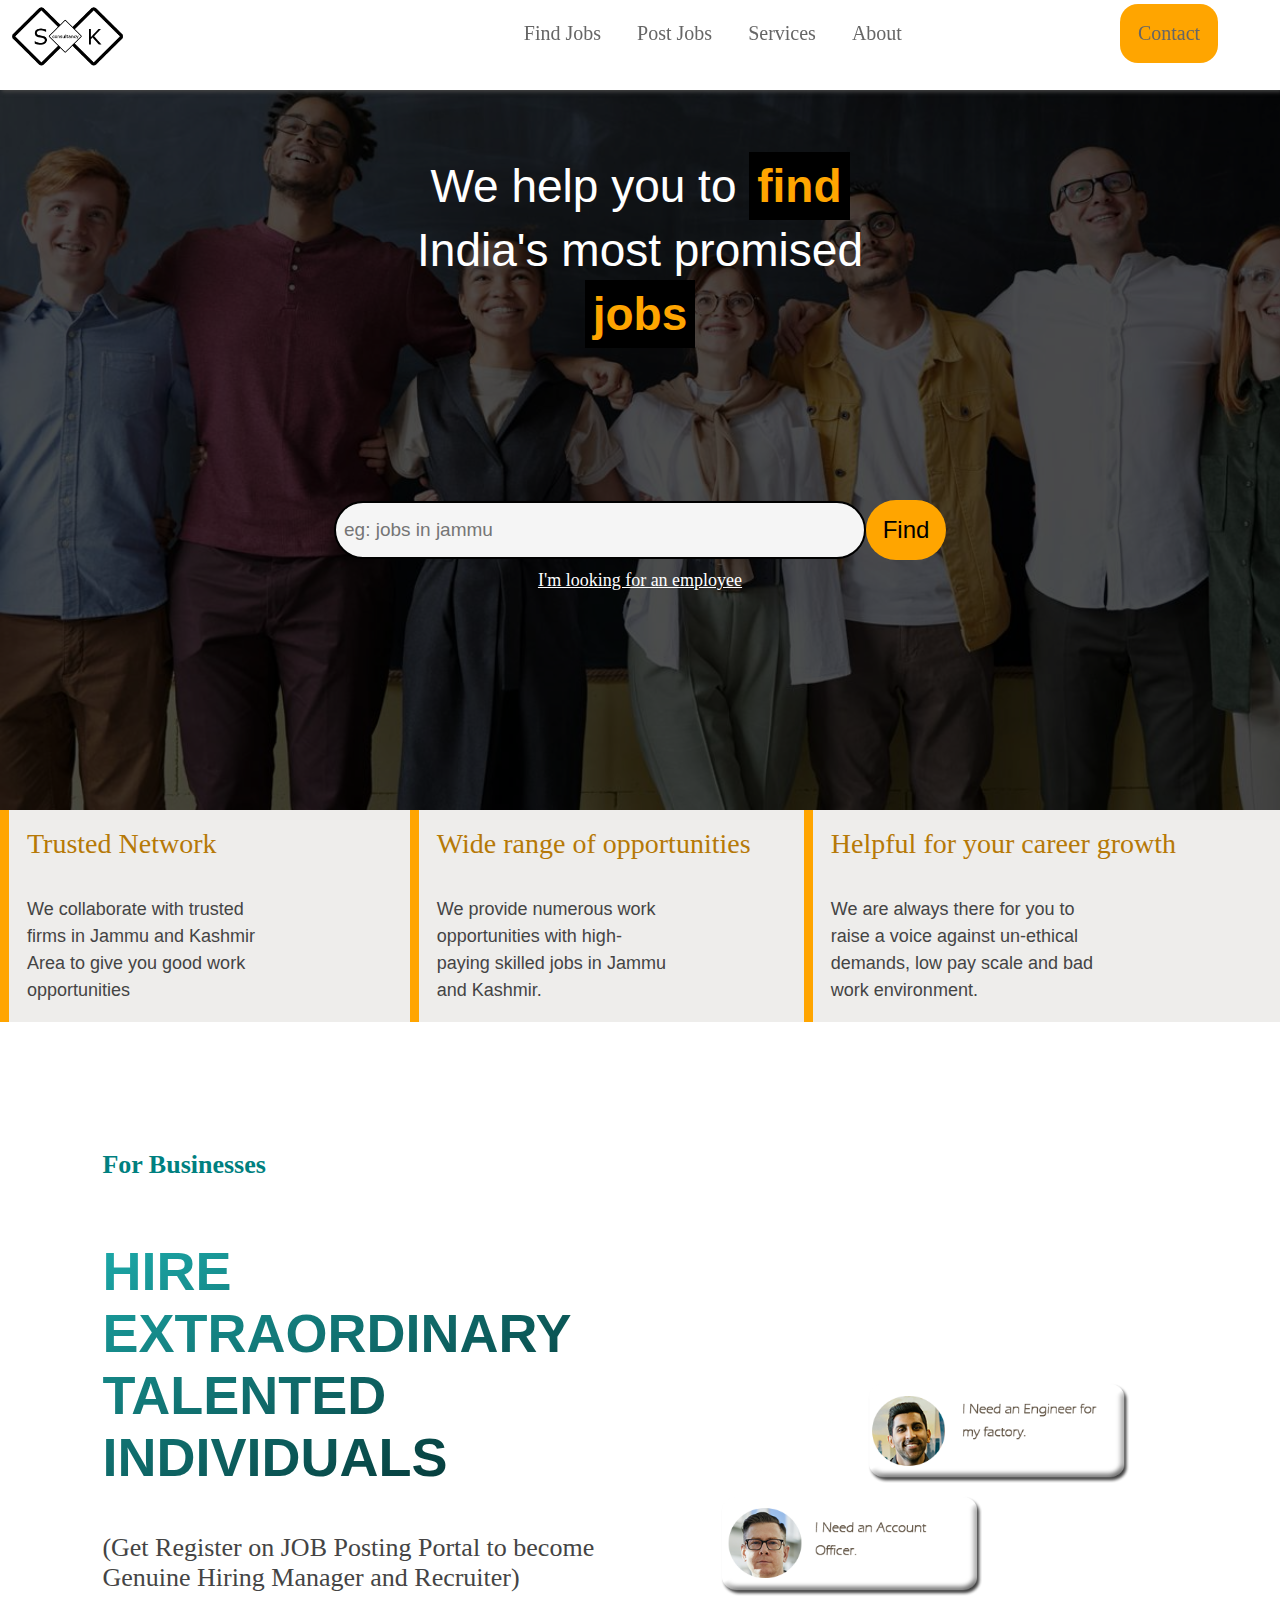
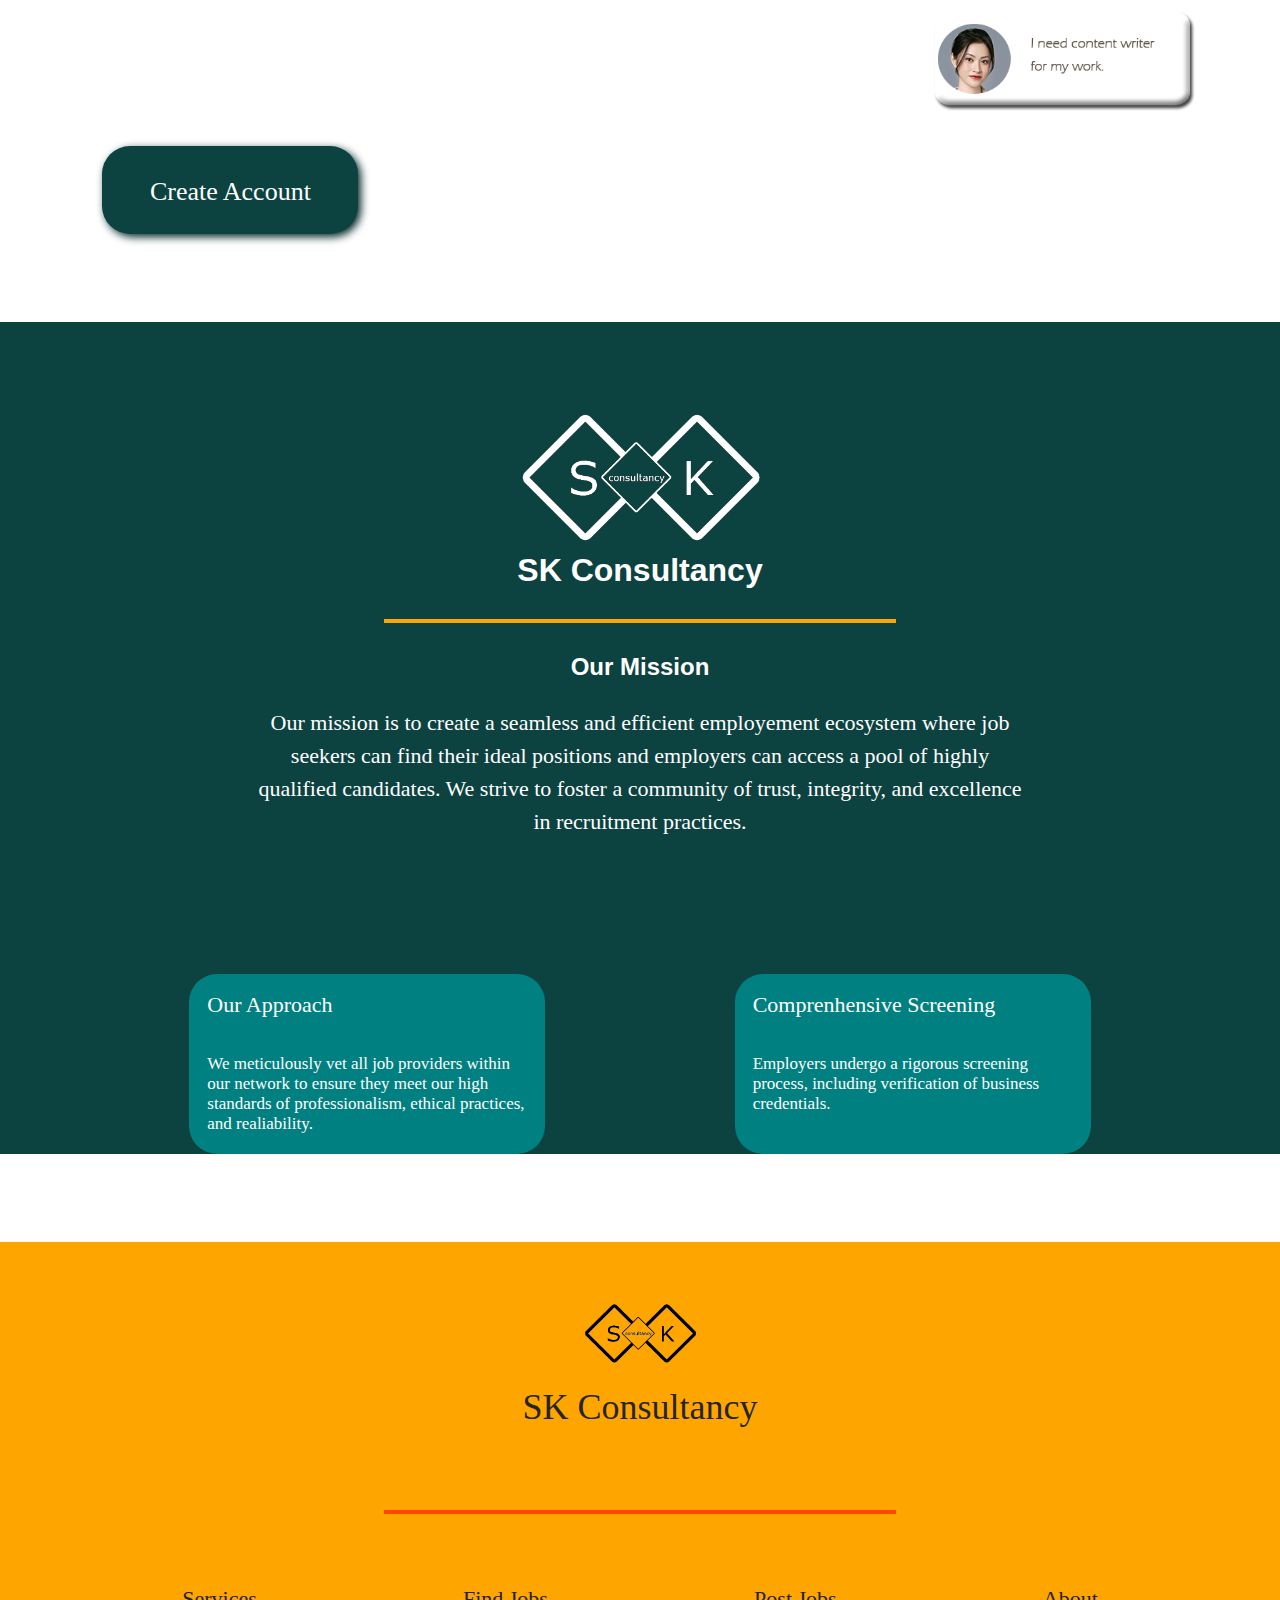
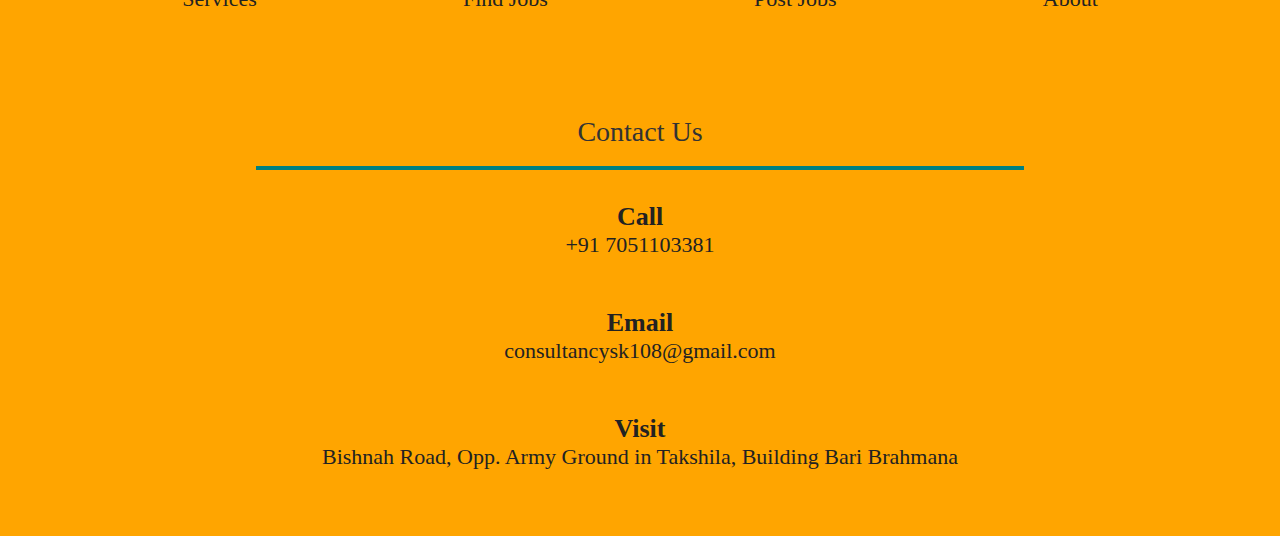
<file: index.html>
<!DOCTYPE html>
<html>
    <head>
        <meta charset="UTF-8">
        <meta name="viewport" content="width=device-width, initial-scale=1">
        <title>SK Consultancy | Find Jobs and Work | Job Placement</title>
        <meta name="description" content="SK Consultancy provide jobs and work opportunities to freshers, job seekars, professionals and employees. We are a job placement agency.">
        <link rel="stylesheet" href="css/main.css">
    </head>
    <body>
        <header>
            <a href="index.php"><img src="images/logo-tak.png" alt="SK Consultancy Logo"></a>
            <button id="ham-header" onclick="openMenu()">
                <span></span>
                <span></span>
                <span></span>
            </button>
        </header>
        <nav id="mobile-nav">
            <a href="JavaScript:void(0)" onclick="closeMenu()">X</a>
            <a href="#">Find Jobs</a>
            <a href="#">Post Jobs</a>
            <a href="services.html">Services</a>
            <a href="about.html">About</a>
            <a href="JavaScript:void(0)" onclick="openContact()">Contact</a>
        </nav>
        <script>
            var navBar = document.getElementById("mobile-nav");
            function openMenu() {
                navBar.style.width = "80%";
            }
            function closeMenu() {
                navBar.style.width = "0%";
            }
        </script>
        <div id="base1">
            <h1>We help you to <b>find</b> India's most promised <b>jobs</b></h1>
            <form id="direct-jobs">
                <div>
                    <input type="text" placeholder="eg: jobs in jammu">
                    <input type="submit" value="Find">
                </div>
                <a href="#">I'm looking for an employee</a>
            </form>
        </div>
       <div id="desktop-contact">
            <a href="JavaScript:void(0)" onclick="closeContact()">X</a>
            <h2>We appreciate your effort</h2>
            <h4>Dial our number</h4>
            <a href="tel:+917051103381">+91 70511 03381, 78898 62232</a>
            <h4>Want to Email Us?</h4>
            <a href="#">consultancysk108@gmail.com</a>
            <h4>Visit Us (Head Office)</h4>
            <a href="#">Bishnah Road, Opp. Army Ground in Takshila, Building Bari Brahmana</a>
        </div>
        <script>
            var newContact = document.getElementById("desktop-contact");
            function openContact() {
                newContact.style.width = "25%";
            }
            function closeContact() {
                newContact.style.width = "0%";
            }
        </script>
        <div id="base2">
            <div class="base2-media">
                <h4>Trusted Network</h4>
                <p>We collaborate with trusted firms in Jammu and Kashmir Area to give you good work opportunities</p>
            </div>
            <div class="base2-media">
                <h4>Wide range of opportunities</h4>
                <p>We provide numerous work opportunities with high-paying skilled jobs in Jammu and Kashmir.</p>
            </div>
            <div class="base2-media">
                <h4>Helpful for your career growth</h4>
                <p>We are always there for you to raise a voice against un-ethical demands, low pay scale and bad work environment.</p>
            </div>
        </div>  
        <div id="base3">
            <h3>For Businesses</h3>
            <h1>Hire extraordinary talented individuals</h1>
            <p>(Get Register on JOB Posting Portal to become Genuine Hiring Manager and Recruiter)</p>
            <img src="images/coded.png" alt="SK Consultancy">
            <a href="#">Create Account</a>
        </div> 
        <div id="base4">
            <img src="images/logo-tak.png" alt="SK Consultancy Logo">
            <h1>SK Consultancy</h1>
            <hr>
            <h2>Our Mission</h2>
            <p id="large">Our mission is to create a seamless and efficient employement ecosystem where job seekers can find their ideal positions and employers can access a pool of highly qualified candidates. We strive to foster a community of trust, integrity, and excellence in recruitment practices.</p>
            <div id="plates">
                <div class="modern-plates">
                    <h3>Our Approach</h3>
                    <p class="shorr">We meticulously vet all job providers within our network to ensure they meet our high standards of professionalism, ethical practices, and realiability.</p> 
                </div>
                <div class="modern-plates">
                    <h3>Comprenhensive Screening</h3>
                    <p class="shorr">Employers undergo a rigorous screening process, including verification of business credentials.</p> 
                </div>
            </div>
        </div>
        <footer>
            <img src="images/logo-tak.png" alt="Logo SK Consultancy">
            <h3>SK Consultancy</h3>
            <hr>
            <div>
                <a href="services.html">Services</a>
                <a href="#">Find Jobs</a>
                <a href="#">Post Jobs</a>
                <a href="about.html">About</a>
            </div>
            <div id="feet-contact">
                <h2>Contact Us</h2>
                <label>Call</label>
                <p>+91 7051103381</p>
                <label>Email</label>
                <p>consultancysk108@gmail.com</p>
                <label>Visit</label>
                <p>Bishnah Road, Opp. Army Ground in Takshila, Building Bari Brahmana</p>
            </div>
        </footer>
    </body>
</html>
</file>
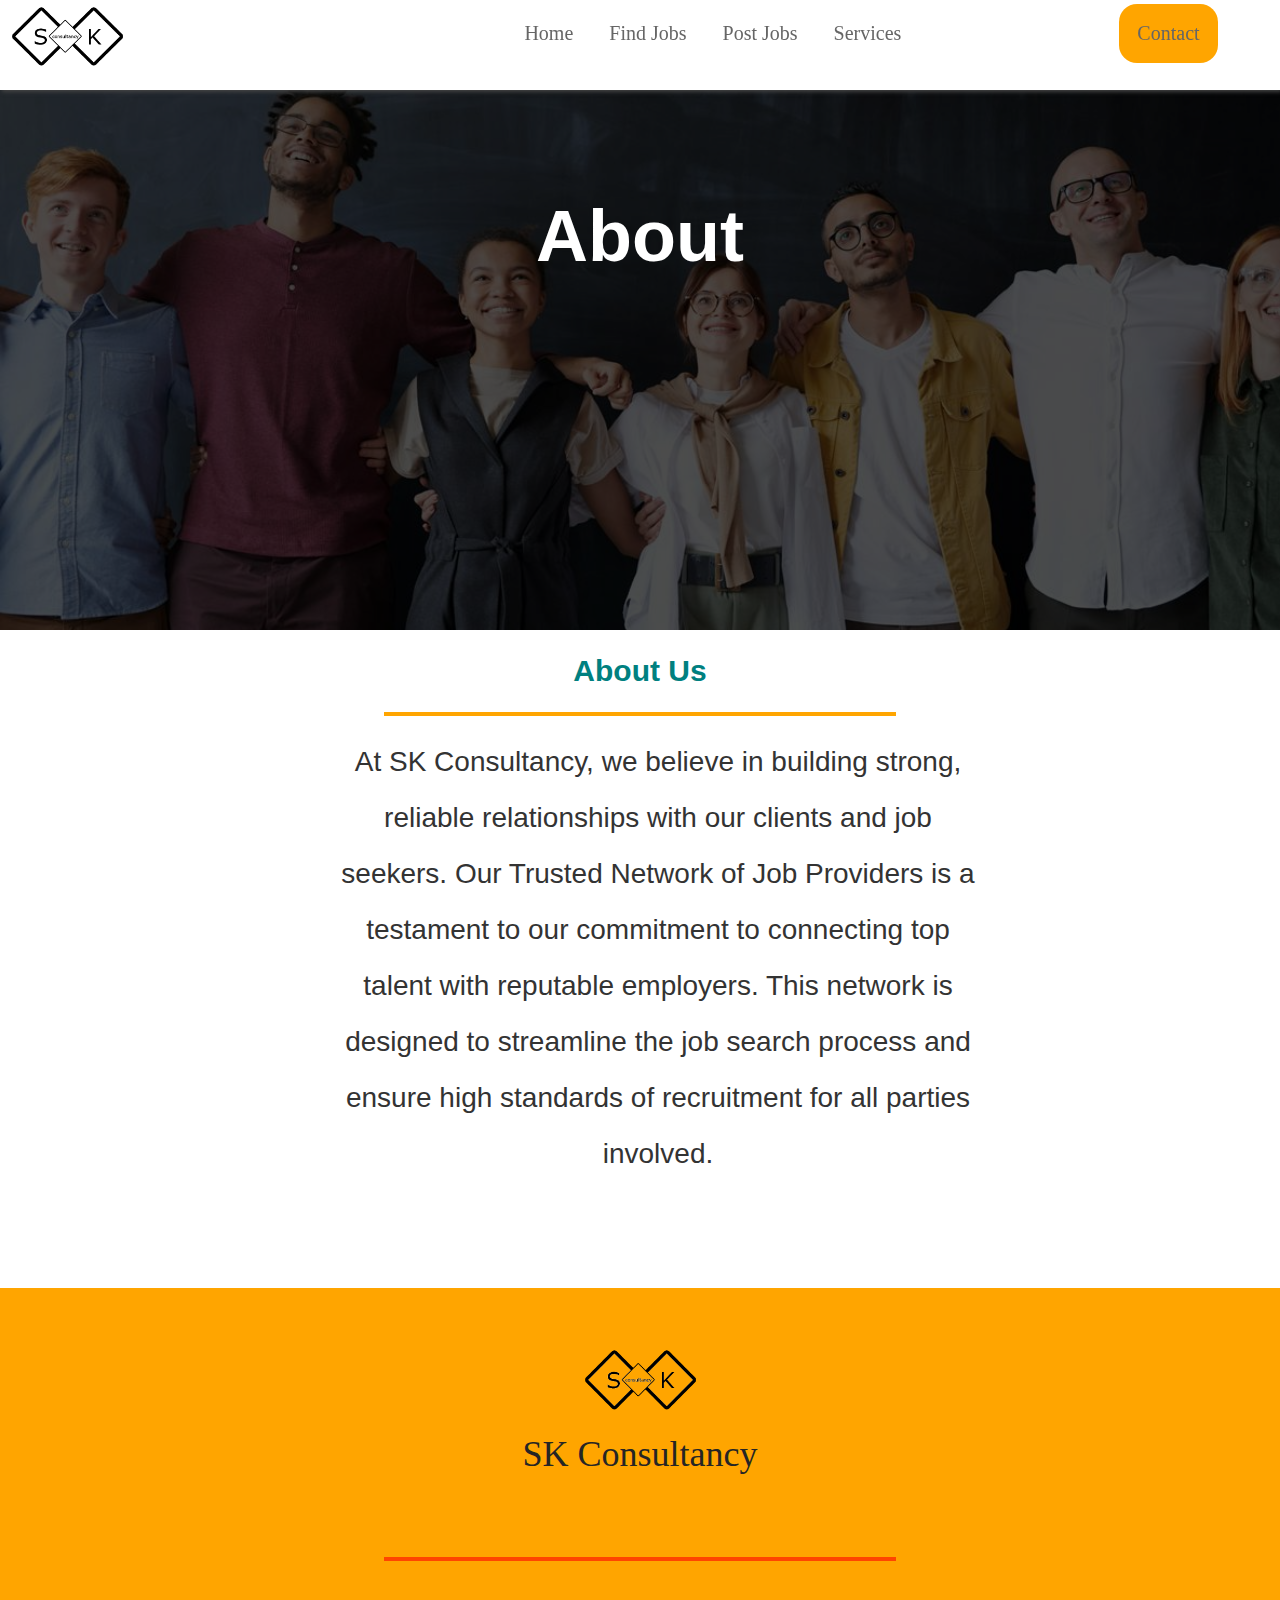
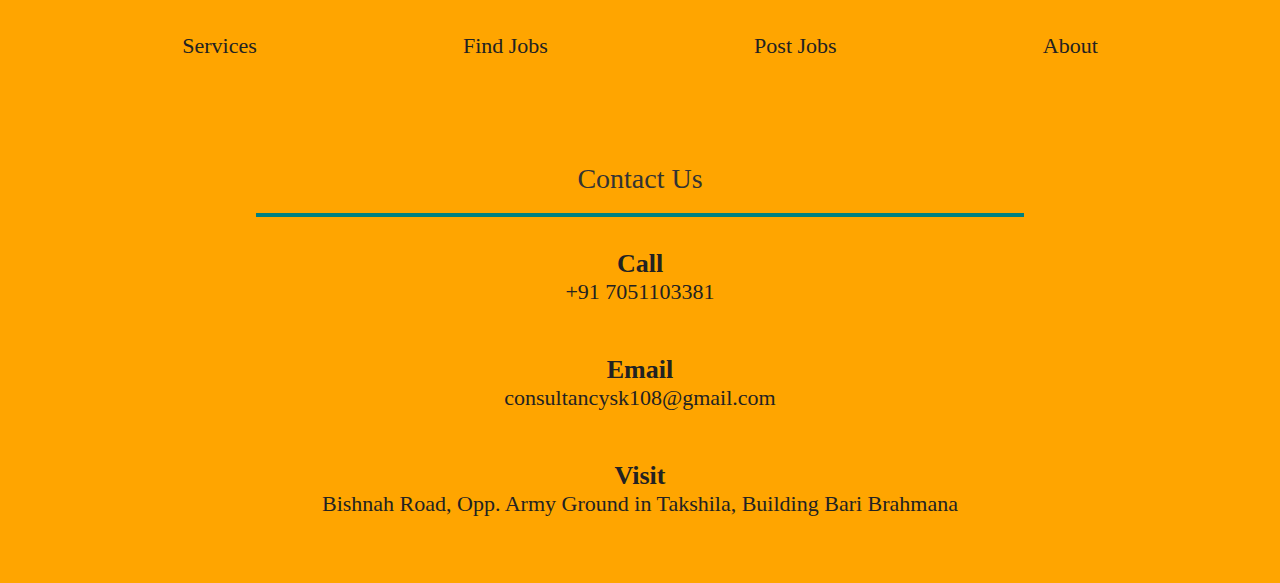
<file: about.html>
<!DOCTYPE html>
<html>
    <head>
        <meta charset="UTF-8">
        <meta name="viewport" content="width=device-width, initial-scale=1">
        <title>SK Consultancy | Find Jobs and Work | Job Placement</title>
        <meta name="description" content="SK Consultancy provide jobs and work opportunities to freshers, job seekars, professionals and employees. We are a job placement agency.">
        <link rel="stylesheet" href="css/main.css">
    </head>
    <body>
        <header>
            <a href="index.php"><img src="images/logo-tak.png" alt="SK Consultancy Logo"></a>
            <button id="ham-header" onclick="openMenu()">
                <span></span>
                <span></span>
                <span></span>
            </button>
        </header>
        <nav id="mobile-nav">
            <a href="JavaScript:void(0)" onclick="closeMenu()">X</a>
            <a href="index.html">Home</a>
            <a href="#">Find Jobs</a>
            <a href="#">Post Jobs</a>
            <a href="services.html">Services</a>
            <a href="JavaScript:void(0)" onclick="openContact()">Contact</a>
        </nav>
        <script>
            var navBar = document.getElementById("mobile-nav");
            function openMenu() {
                navBar.style.width = "80%";
            }
            function closeMenu() {
                navBar.style.width = "0%";
            }
        </script>
        <div id="desktop-contact">
            <a href="JavaScript:void(0)" onclick="closeContact()">X</a>
            <h2>We appreciate your effort</h2>
            <h4>Dial our number</h4>
            <a href="#">+91 70511 03381, 78898 62232</a>
            <h4>Want to Email Us?</h4>
            <a href="#">consultancysk108@gmail.com</a>
            <h4>Visit Us (Head Office)</h4>
            <a href="#">Bishnah Road, Opp. Army Ground in Takshila, Building Bari Brahmana</a>
        </div>
             <script>
            var newContact = document.getElementById("desktop-contact");
            function openContact() {
                newContact.style.width = "25%";
            }
            function closeContact() {
                newContact.style.width = "0%";
            }
        </script>
        <div id="serv-1">
            <h1>About</h1>
        </div>
        <div id="about">
            <h2>About Us</h2>
            <hr>
            <p>At SK Consultancy, we believe in building strong, reliable relationships with our clients and job seekers. Our Trusted Network of Job Providers is a testament to our commitment to connecting top talent with reputable employers. This network is designed to streamline the job search process and ensure high standards of recruitment for all parties involved.</p>
        </div>
        <footer>
            <img src="images/logo-tak.png" alt="Logo SK Consultancy">
            <h3>SK Consultancy</h3>
            <hr>
            <div>
                <a href="services.html">Services</a>
                <a href="#">Find Jobs</a>
                <a href="#">Post Jobs</a>
                <a href="about.html">About</a>
            </div>
            <div id="feet-contact">
                <h2>Contact Us</h2>
                <label>Call</label>
                <p>+91 7051103381</p>
                <label>Email</label>
                <p>consultancysk108@gmail.com</p>
                <label>Visit</label>
                <p>Bishnah Road, Opp. Army Ground in Takshila, Building Bari Brahmana</p>
            </div>
        </footer>
    </body>
</html>
</file>
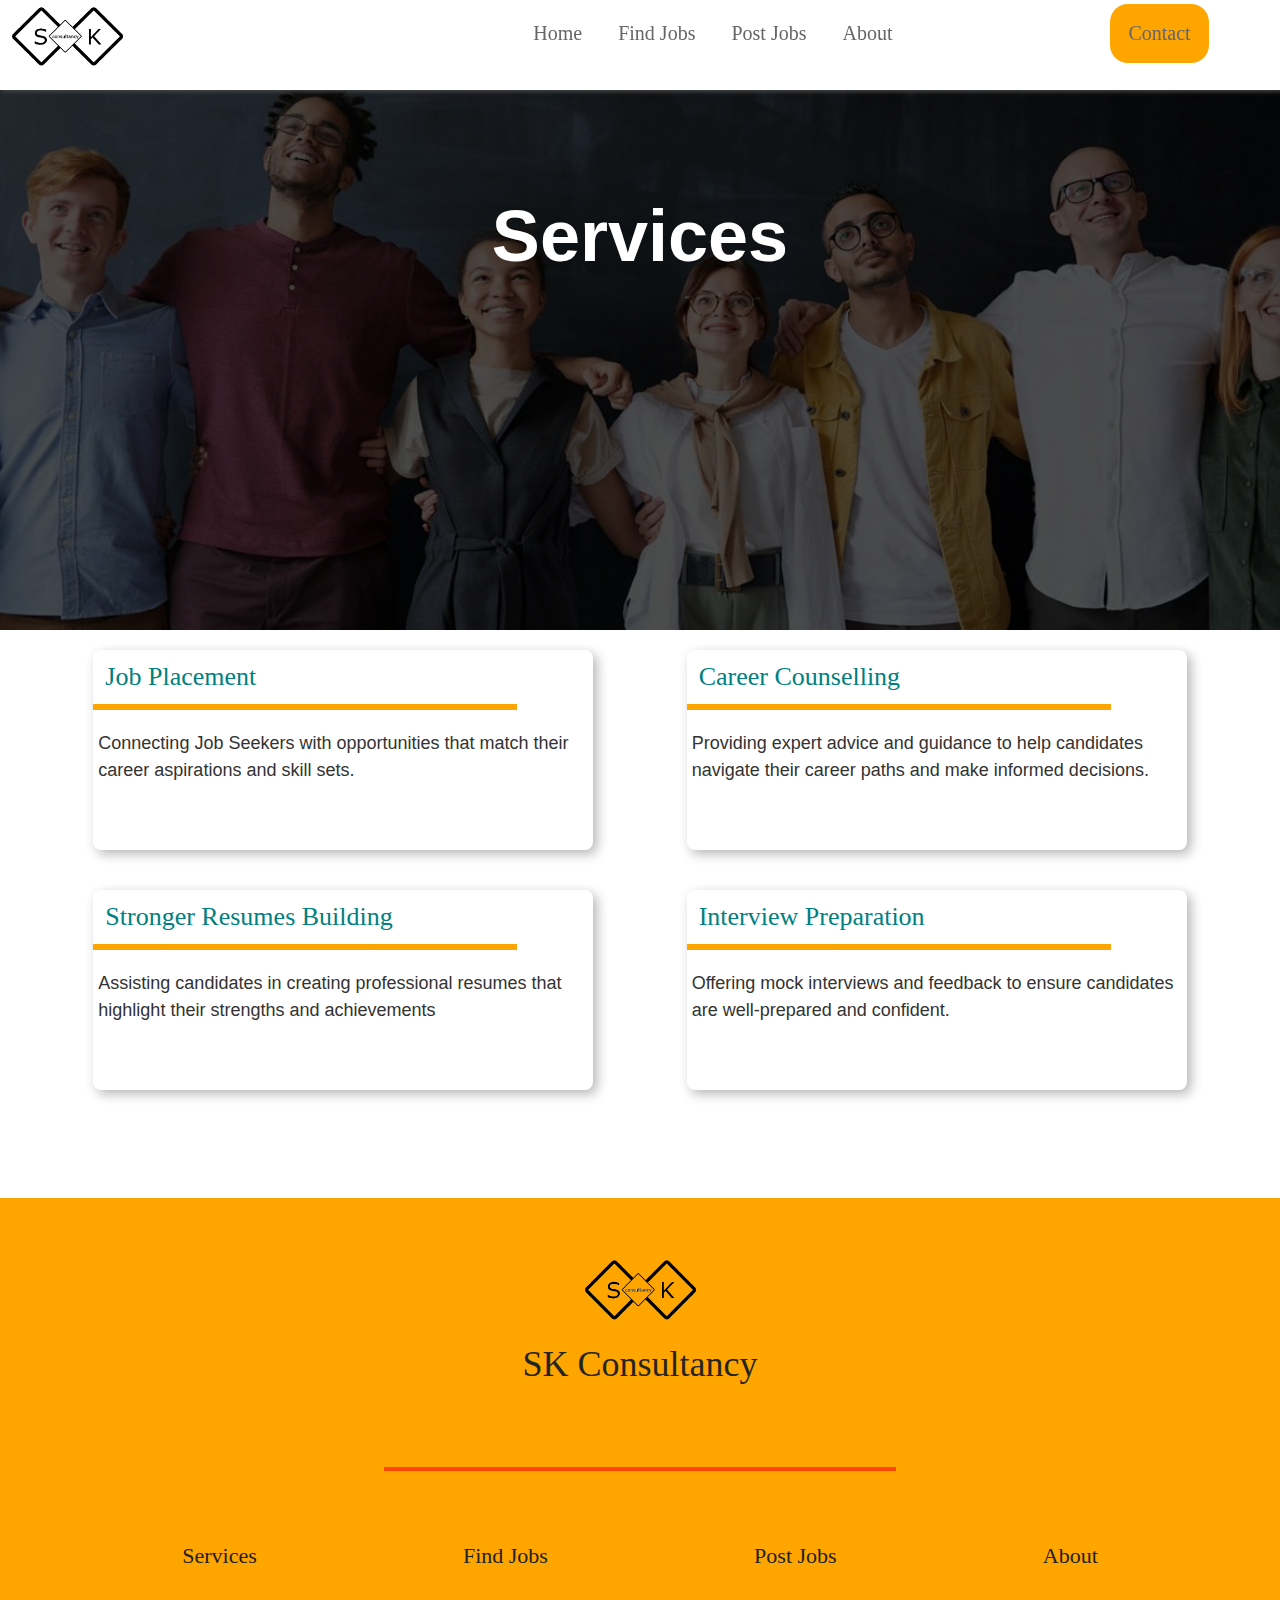
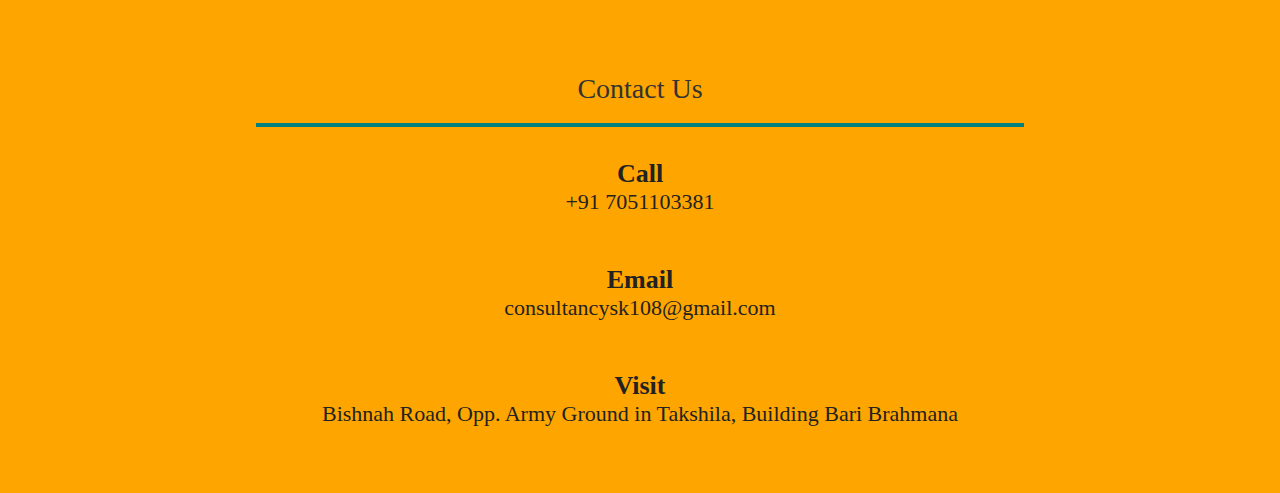
<file: services.html>
<!DOCTYPE html>
<html>
    <head>
        <meta charset="UTF-8">
        <meta name="viewport" content="width=device-width, initial-scale=1">
        <title>SK Consultancy | Find Jobs and Work | Job Placement</title>
        <meta name="description" content="SK Consultancy provide jobs and work opportunities to freshers, job seekars, professionals and employees. We are a job placement agency.">
        <link rel="stylesheet" href="css/main.css">
    </head>
    <body>
        <header>
            <a href="index.php"><img src="images/logo-tak.png" alt="SK Consultancy Logo"></a>
            <button id="ham-header" onclick="openMenu()">
                <span></span>
                <span></span>
                <span></span>
            </button>
        </header>
        <nav id="mobile-nav">
            <a href="JavaScript:void(0)" onclick="closeMenu()">X</a>
            <a href="index.html">Home</a>
            <a href="#">Find Jobs</a>
            <a href="#">Post Jobs</a>
            <a href="about.html">About</a>
            <a href="JavaScript:void(0)" onclick="openContact()">Contact</a>
        </nav>
        <script>
            var navBar = document.getElementById("mobile-nav");
            function openMenu() {
                navBar.style.width = "80%";
            }
            function closeMenu() {
                navBar.style.width = "0%";
            }
        </script>
               <div id="desktop-contact">
            <a href="JavaScript:void(0)" onclick="closeContact()">X</a>
            <h2>We appreciate your effort</h2>
            <h4>Dial our number</h4>
            <a href="#">+91 70511 03381, 78898 62232</a>
            <h4>Want to Email Us?</h4>
            <a href="#">consultancysk108@gmail.com</a>
            <h4>Visit Us (Head Office)</h4>
            <a href="#">Bishnah Road, Opp. Army Ground in Takshila, Building Bari Brahmana</a>
        </div>
             <script>
            var newContact = document.getElementById("desktop-contact");
            function openContact() {
                newContact.style.width = "25%";
            }
            function closeContact() {
                newContact.style.width = "0%";
            }
        </script>
        <div id="serv-1">
            <h1>Services</h1>
        </div>
        <div id="serv-plates">
            <div class="s-plates">
                <h2>Job Placement</h2>
                <p>Connecting Job Seekers with opportunities that match their career aspirations and skill sets.</p>
            </div>
            <div class="s-plates">
                <h2>Career Counselling</h2>
                <p>Providing expert advice and guidance to help candidates navigate their career paths and make informed decisions.</p>
            </div>
            <div class="s-plates">
                <h2>Stronger Resumes Building</h2>
                <p>Assisting candidates in creating professional resumes that highlight their strengths and achievements</p>
            </div>
            <div class="s-plates">
                <h2>Interview Preparation</h2>
                <p>Offering mock interviews and feedback to ensure candidates are well-prepared and confident.</p>
            </div>
        </div>
        <footer>
            <img src="images/logo-tak.png" alt="Logo SK Consultancy">
            <h3>SK Consultancy</h3>
            <hr>
            <div>
                <a href="services.html">Services</a>
                <a href="#">Find Jobs</a>
                <a href="#">Post Jobs</a>
                <a href="about.html">About</a>
            </div>
            <div id="feet-contact"> 
                <h2>Contact Us</h2>
                <label>Call</label>
                <p>+91 7051103381</p>
                <label>Email</label>
                <p>consultancysk108@gmail.com</p>
                <label>Visit</label>
                <p>Bishnah Road, Opp. Army Ground in Takshila, Building Bari Brahmana</p>
            </div>
        </footer>
    </body>
</html>
</file>
<file: css/main.css>
* {
    margin:0;
}
header {
    display: flex;
    flex-direction: row;
    justify-content: space-between;
    box-shadow: 2px 2px 4px #444;
    position: fixed;
    width: 100%;
    height: 10%;
    background-color: #fff;
}
header img {
    width: 120px;
    margin: 4%;
}
#ham-header {
    width: 60px;
    height: 60px;
    border: none;
    background: none;
    margin: 4%;
}
#ham-header span {
    display: block;
    width: 50px;
    height: 3px;
    margin: 12px 5px;
    border-radius: 8px;
    background: #000;
}
#mobile-nav {
    display: flex;
    flex-direction: column;
    position: fixed;
    top: 0;
    right: 0;
    height: 100vh;
    background: rgba(0,0,0,0.9);
    width: 0;
    margin-left: 20%;
    overflow: hidden;
    transition: 0.5s;
    align-self: right;
}
#mobile-nav a:nth-child(1) {
    font: 58px Arial;
    color: #fff;
    text-decoration: none;
    margin: 88px 45px;
    text-align: right;
}
#mobile-nav a {
    font: 32px Arial;
    text-decoration: none;
    padding: 18px;
    color: #fff;
    transition: 0.8s;
}
#base1 {
    display: flex;
    flex-direction: column;
    width: 100%;
    height: 80vh;
    background: url(../images/landing-1-cover.jpg);
    background-size: cover;
}
#base1 h1 {
    font: 46px Arial;
    color: #fff;
    background: rgba(0,0,0,0.7);
    padding: 40% 5% 20%;
    line-height: 2;
}
#base1 h1 b {
    background-color: #777;
    color: #fff;
    padding: 8px;
}
#direct-jobs {
    display: flex;
    flex-direction: column;
    width: 100%;
    height: 50%;
    background: rgba(0,0,0,0.7);
    align-items: center;
}
#direct-jobs div {
    display: flex;
    width: 100%;
    align-items: center;
    justify-content: center;
}
#direct-jobs input[type=text] {
    border: 2px solid #000;
    border-radius: 8px;
    height: 48px;
    width: 60%;
    background-color: #f5f5f5;
    font-size: 19px;
    padding: 8px;
}
#direct-jobs input[type=submit] {
    width: 80px;
    border: none;
    height: 60px;
    background: #444;
    color: orange;
    font-size: 24px;
    border-radius: 8px;
}
#direct-jobs a {
    text-align: center;
    font: 18px Calibri;
    color: #fff;
    margin-top: 10px;
}
#desktop-contact {
    display: none;
}
@media screen and (min-width:720px) {
    header img {
        margin: 4% 6%;
    }
    #ham-header {
        display: none;
    }
    #mobile-nav {
        position: fixed;
        left: 30px;
        width: 100%;
        justify-content: center;
        flex-direction: row;
        height: auto;
        background: none;
        margin-left: 15%;
    }
    #mobile-nav a:nth-child(1) {
        display: none;
    }
    #mobile-nav a {
        font: 20px Calibri;
        color: #666;
        margin-top: 4px;
    }
    #mobile-nav a:hover {
        background: orange;
        border-radius: 18px;
        color: #222;
    }
    #mobile-nav a:nth-child(6) {
        margin-left: 200px;
        background: orange;
        border-radius: 18px;
    }
    #base1 {
        width: 100%;
        height: 90vh;
        overflow: hidden;
    }
    #base1 h1 {
        font: 46px Arial;
        color: #fff;
        background: rgba(0,0,0,0.7);
        line-height: 2;
        padding: 12% 28%;
        text-align: center;
        line-height: 1.4;
    }
    #base1 h1 b {
        background: #000;
        color: orange;
    }
    #direct-jobs div {
        display: flex;
        width: 100%;
        align-items: center;
        justify-content: center;
    }
    #direct-jobs input[type=text] {
        border: 2px solid #000;
        border-radius: 38px;
        height: 38px;
        width: 40%;
        background-color: #f5f5f5;
        font-size: 19px;
        padding: 8px;
    }
    #direct-jobs input[type=submit] {
        width: 80px;
        border: none;
        height: 60px;
        background: orange;
        color: #000;
        font-size: 24px;
        border-radius: 50px;
        transition: 0.5s;
    }
    #direct-jobs input[type=submit]:hover {
        background: #000;
        color: orange;
    }
    #direct-jobs a {
        text-align: center;
        font: 18px Calibri;
        color: #fff;
        margin-top: 10px;
    }
    #direct-jobs a:hover {
        color: #999;
    }
    #desktop-contact {
        position: fixed;
        top: 0;
        right: 0;
        display: flex;  
        flex-direction: column;
        width: 0%;
        height: 100vh;
        margin: 0;
        float: right;
        background: orange;
        overflow: hidden;
        box-shadow: 2px 2px 6px #222 inherit;
        transition: 0.5s;
    }
    #desktop-contact a:nth-child(1) {
        width:  120px;
        margin-top: 5%;
        font: 26px arial;
        padding: 4px;
        text-decoration: none;
        text-align: center;
        background: #000;
        color: orange;
        margin-left: -25px;
    }
    #desktop-contact h2 {
        font: 36px Arial;
        font-weight: 600;
        color: #fff;
        text-align: center;
        padding: 18px;
        text-shadow: 2px 2px 6px #222;
    }
    #desktop-contact h4 {
        text-align: center;
        font-size: 20px;
        color: #222;
        font-family: Verdana;
        margin-top: 48px;
        padding: 8px;
        box-shadow: 2px 2px 6px #222;
    }
    #desktop-contact a {
        color: #222;
        text-decoration: none;
        text-align: center;
        font: 16px Verdana;
        padding: 24px;
    }
}
#base2 {
    display: flex;
    flex-direction: column;
    width: 100%;
    justify-content: center;
}
.base2-media {
    display: flex;
    flex-direction: column;
    border-left: 9px solid orange;
    margin: 10%;
}
.base2-media h4 {
    font: 22px Arial;
    color: rgb(182, 121, 7);
    padding: 12px;
}
.base2-media p {
    color: #444;
    font: 18px Calibri;
    padding: 12px;
}
#base3 {
    display: flex;
    flex-direction: column;
    width: 100%;
    background-size: cover;
}
#base3 h3 {
    font-family: calibri;
    font-size: 24px;
    color: #0c4240;
    margin: 40px 25px;
}
#base3 h1 {
    font-size: 42px;
    font-family: calibri;
    color: #0c4240;
    margin: 20px 25px;
    width: 80%;
}
#base3 p {
    font-family: calibri;
    font-size: 18px;
    margin: 25px;
    color: #444;
    width: 80%;
}
#base3 img {
    align-self: center;
    width: 80%;
}
#base3 a {
    font-family: Calibri;
    background: #0c4240;
    color: #fff;
    font-size: 26px;
    font-family: Calibri;
    width: 50%;
    margin: 25px 20px 25px;
    height: 10vh;
    text-align: center;
    line-height: 3.5;
    border: none;
    border-radius: 28px;
    box-shadow: 3px 3px 9px #032726;
    text-decoration: none;
}
@media screen and (min-width:720px) {
    #base2 {
        flex-direction: row;
        justify-content: space-evenly;
        margin: 0;
    }
    .base2-media {
        background: #eeedeb;
        margin-left: 0px;
        margin: 0;
    }
    .base2-media h4 {
        font: 28px calibri;
        padding: 18px;
    }
    .base2-media p {
        font: 18px arial;
        line-height: 1.5;
        width: 60%;
        padding: 18px;
    }
    #base3 {
        display: flex;
        margin-top: 88px;
    }
    #base3 h3 {
        margin-left: 8%;
        font-size: 26px;
        color: teal;
    }
    #base3 h1 {
        font-size: 54px;
        font-family: Arial;
        margin-left: 8%;
        width: 40%;
        text-transform: uppercase;
        background: linear-gradient(to right bottom, rgb(28, 170, 170), #012524);
        background-clip: text;
        color: transparent;
    }
    #base3 p {
        margin-left: 8%;
        font-size: 26px;
        width: 40%;
    }
    #base3 img {
        width: 500px;
        margin-left: 50%;
        margin-top: -250px;
    }
    #base3 a {
        margin-left: 8%;
        width: 256px;
        height: 88px;
        margin-top: 25px;
        margin-bottom: 88px;
        transition: 0.5s;
    }
    #base3 a:hover {
        width: 270px;
        background: orange;
    }
}
#base4 {
    display: flex;
    flex-direction: column;
    width: 100%;
}
#base4 img {
    width: 80%;
    align-self: center;
    margin-top: 88px;
}
#base4 h1 {
    color: #444;
    text-align: center;
    font-family: Arial;
}
#base4 h2 {
    color: #444;
    text-align: center;
    font-family: Arial;
}
#large {
    text-align: center;
    font: 22px Calibri;
    line-height: 1.5;
    width: 80%;
    align-self: center;
    margin-top: 25px;
}
#base4 hr {
    color: orange;
    height: 4px;
    align-self: center;
    width: 80%;
    background: orange;
    margin: 30px 0px;
    border: none;
}
#plates {
    display: flex;
    flex-direction: column;
    width: 100%;
    justify-content: center;
    margin-top: 48px;
}
.modern-plates {
    display: flex;
    flex-direction: column;
    width: 80%;
    align-self: center;
    background: teal;
    border-radius: 28px;
    margin-top: 88px;
}
.modern-plates h3 {
    font: 28px Verdana;
    padding: 18px;
    color: #fff;
}
.shorr {
    color: #fff;
    padding: 18px;
    font-family: Calibri;
}
@media screen and (min-width:720px) {
    #base4 {
        background: #0c4240;
    }
    #base4 img {
        width: 20%;
        filter: invert(100);
    }
    #base4 h1, #base4 h2 {
        color: #fff;
    }
    #large {
        text-align: center;
        font: 22px Calibri;
        line-height: 1.5;
        color: #fff;
        width: 60%;
        align-self: center;
        margin-top: 25px;
    }
    #base4 hr {
        width: 40%;
    }
    #plates {
        flex-direction: row;
        justify-content: space-evenly;
    }
    .modern-plates {
        display: flex;
        flex-direction: column;
        width: 356px;
        height: 180px;
        align-self: center;
        background: teal;
        border-radius: 28px;
        margin-top: 88px;
        transition: 0.5s;
    }
    .modern-plates:hover {
        width: 380px;
    }
    .modern-plates h3 {
        font: 22px Verdana;
        padding: 18px;
        color: #fff;
    }
    .shorr {  
        font-size: 17px;
    }   
}
footer {
    display: flex;
    flex-direction: column;
    width: 100%;
    margin-top: 88px;
    background: orange;
}
footer img {
    width: 120px;
    margin: 30px 12px;
}
footer h3 {
    font: 36px Verdana;
    color: rgb(37, 37, 37);
    padding: 18px;
}
footer hr {
    width: 80%;
    height: 4px;
    background-color: orangered;
    border: none;
    margin: 5%;
}
footer div {
    display: flex;
    flex-direction: column;
}
footer div a {
    font: 22px Verdana;
    color: #222;
    text-decoration: none;
    margin: 8px 24px;
}
footer h2 {
    font: 28px Verdana;
    color: #333;
    text-align: center;
    margin-top: 48px;
    border-bottom: 4px solid teal;
    width: 60%;
    align-self: center;
    padding-bottom: 18px;    
}
footer div label {
    font: 26px Verdana;
    color: #222;
    margin-top: 32px;
    font-weight: 600;
    text-align: center;
}
footer div p {
    font: 22px Verdana;
    color: #222;
    text-align: center;
    margin-bottom: 18px;
}
@media screen and (min-width:720px) {
    footer img {
        align-self: center;
        margin: 60px 0px 0px 0px;
    }
    footer h3 {
        text-align: center;
    }
    footer hr {
        align-self: center;
        width: 40%;
    }
    footer div {
        flex-direction: row;
        margin-bottom: 48px;
        flex-wrap: wrap;
        justify-content: space-evenly;
    }
    footer div a:hover {
        transition: 0.5s;
        background: #422;
        color: orange;
        padding: 16px;
        border-radius: 8px;
    }
    #feet-contact {
        display: flex;
        flex-direction: column;
    }
}
#serv-1 {
    display: flex;
    flex-direction: column;
    background: url(../images/landing-1-cover.jpg);
    background-size: cover;
    width: 100%;
    height: 40vh;
}
#serv-1 h1 {
    font-size: 72px;
    font-family: 'Lucida Sans', 'Lucida Sans Regular', 'Lucida Grande', 'Lucida Sans Unicode', Geneva, Verdana, sans-serif;
    text-align: center;
    line-height: 3;
    background: rgba(0,0,0,0.7);
    width: 100%;
    height: 70vh;
    color: #fff;
    padding-top: 128px;
}
#serv-plates {
    display: flex;
    flex-direction: column;
    width: 100%;
    align-items: center;
}
.s-plates {
    width: 80%;
    height: 200px;
    box-shadow: 3px 3px 9px #e4e1e1;
    margin: 20px 0px;
    border-radius: 8px;
}
.s-plates h2 {
    font: 26px Verdana;
    width: 80%;
    color: teal;
    padding: 12px;
    border-bottom: 6px solid orange;
}
.s-plates p {
    font: 18px Arial;
    color: #333;
    padding: 20px 5px;
    line-height: 1.5;
}
@media screen and (min-width:720px) {
    #serv-plates {
        flex-direction: row;
        justify-content: space-evenly;
        flex-wrap: wrap;
    }
    .s-plates {
        box-shadow: 4px 4px 12px #b8b4b4;
        width: 500px;
        height: 200px;
    }
}
#about {
    display: flex;
    flex-direction: column;
    width: 100%;
}
#about h2 {
    font: 30px Arial;
    padding: 24px;
    color: teal;
    font-weight: 600;
}
#about hr {
    width: 80%;
    height: 4px;
    background: orange;
    border: none;
}
#about p {
    font: 24px Calibri;
    color: #333;
    line-height: 1.5;
    padding: 18px;
}
@media screen and (min-width:720px) {
    #serv-1 {
        height: 70vh;
    }
    #about h2 {
        text-align: center;
    }
    #about hr {
        width: 40%;
        margin-left: 30%;
    }
    #about p {
        margin-left: 25%;
        font: 28px Arial;
        line-height: 2;
        width: 50%;
        text-align: center;
    }

}
</file>
